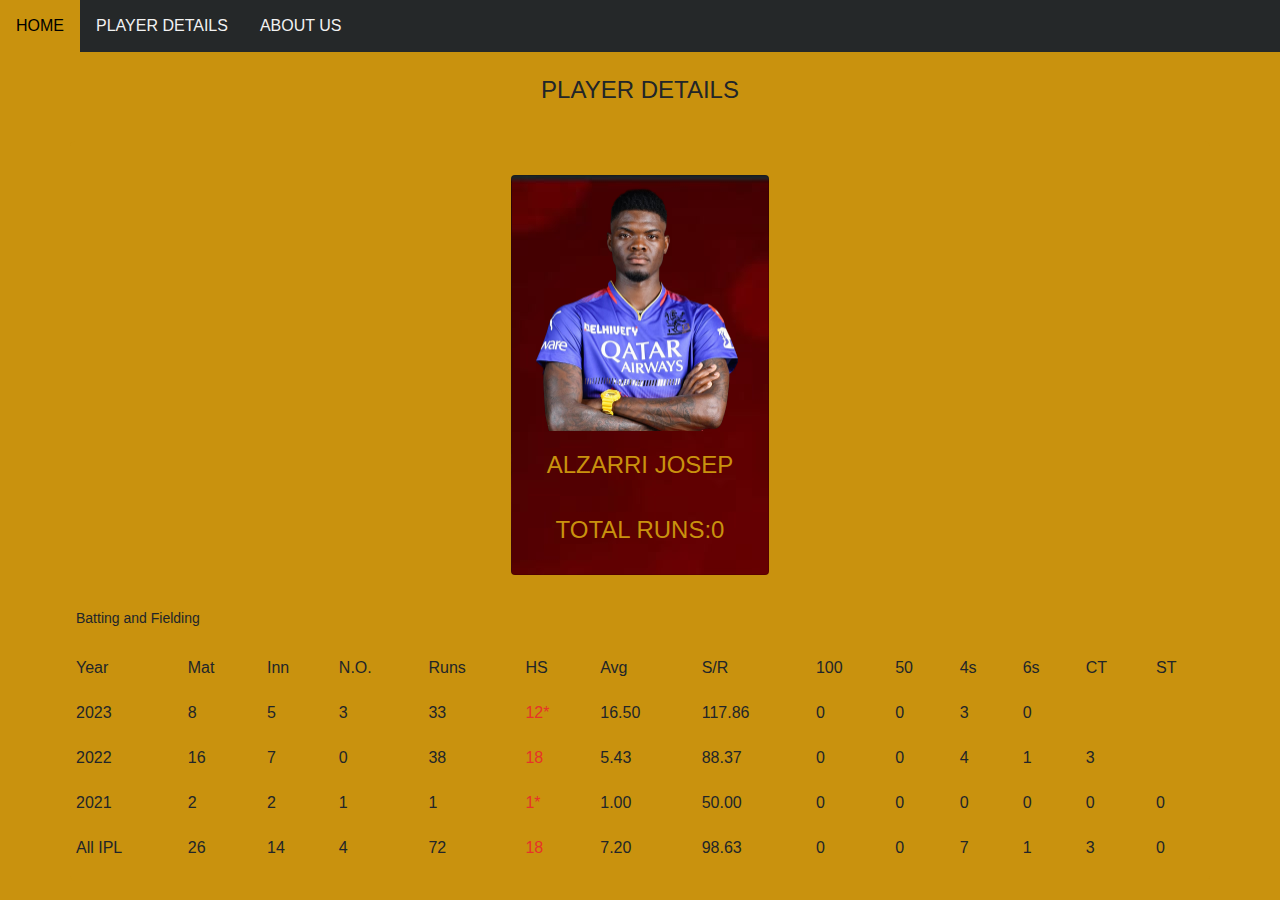
<file: ALZARRI JOSEP.html>
<!doctype html>
<html lang="en">
  <head>
    <title>Royal Challengers Bangalore</title>
    <!-- Required meta tags -->
    <meta charset="utf-8">
    <meta name="viewport" content="width=device-width, initial-scale=1, shrink-to-fit=no">

    <!-- Bootstrap CSS -->
    <link rel="stylesheet" href="https://stackpath.bootstrapcdn.com/bootstrap/4.3.1/css/bootstrap.min.css" integrity="sha384-ggOyR0iXCbMQv3Xipma34MD+dH/1fQ784/j6cY/iJTQUOhcWr7x9JvoRxT2MZw1T" crossorigin="anonymous">
    <link rel="stylesheet" href="cssnew.css">
  
</head>
  <body>
    
    <div class="topnav">
      <a href="index.html">HOME</a>
      <a href="#players">PLAYER DETAILS</a>
      <a href="#about us">ABOUT US</a>
    </div>



    <br><h4 style="text-align:center"  class="card-title">PLAYER DETAILS</h4></br>

    <div class="container">
      <div class="row">
    <div class="col-md-3 py-4 mx-auto">
      <div class="card text-left">
          <img class="card-img-top" src="10.png" alt="rcb player">
          <div class="card-body">
            
            <h4  style="text-align:center"    class="card-title">ALZARRI JOSEP</h4>
            <br><h4 style="text-align:center">TOTAL RUNS:0</h4></br>
          <h5 style="text-align:center">BOWLER</h5>
          </div>
        </div>
        </div>

        <table>
          <tbody>
            <tr>
              <th class="team-57" colspan="14">
                <h2 style="font-size: 14px;">Batting and Fielding</h2>
              </th>
            </tr>
            <tr>
              <td class="top">Year</td>
              <td title="Matches Played" class="top">Mat</td>
              <td title="Innings Batted" class="top">Inn</td>
              <td title="Not Out" class="top">N.O.</td>
              <td title="Runs Scored" class="top">Runs</td>
              <td title="Highest Inns Score" class="top">HS</td>
              <td title="Average" class="top">Avg</td>
              <td title="Batting Strike Rate" class="top">S/R</td>
              <td title="Hundreds Scored" class="top">100</td>
              <td title="Fifties Scored" class="top">50</td>
              <td title="Fours" class="top">4s</td>
              <td title="Sixes" class="top">6s</td>
              <td title="Catches Taken" class="top">CT</td>
              <td title="Stumpings Made" class="top">ST</td>
            </tr>
            <tr>
              <td class="oi-textalignleft">2023</td>
              <td>8</td>
              <td>5</td>
              <td>3</td>
              <td>33</td>
              <td class="HS">12*</td>
              <td>16.50</td>
              <td>117.86</td>
              <td>0</td>
              <td>0</td>
              <td>3</td>
              <td>0</td>
              <td></td>
              <td class="mt"></td>
            </tr>
            <tr>
              <td class="oi-textalignleft">2022</td>
              <td>16</td>
              <td>7</td>
              <td>0</td>
              <td>38</td>
              <td class="HS">18</td>
              <td>5.43</td>
              <td>88.37</td>
              <td>0</td>
              <td>0</td>
              <td>4</td>
              <td>1</td>
              <td>3</td>
              <td class="mt"></td>
            </tr>
            <tr>
              <td class="oi-textalignleft">2021</td>
              <td>2</td>
              <td>2</td>
              <td>1</td>
              <td>1</td>
              <td class="HS"> 1*</td>
              <td>1.00</td>
              <td>50.00</td>
              <td>0</td>
              <td>0</td>
              <td>0</td>
              <td>0</td>
              <td>0</td>
              <td class="mt">0</td>
            </tr>
            <tr>
              <td class="oi-textalignleft">All IPL</td>
              <td>26</td>
              <td>14</td>
              <td>4</td>
              <td>72</td>
              <td class="HS">18</td>
              <td>7.20</td>
              <td>98.63</td>
              <td>0</td>
              <td>0</td>
              <td>7</td>
              <td>1</td>
              <td>3</td>
              <td class="mt">0</td>
            </tr>
          </tbody>
        </table>
</file>
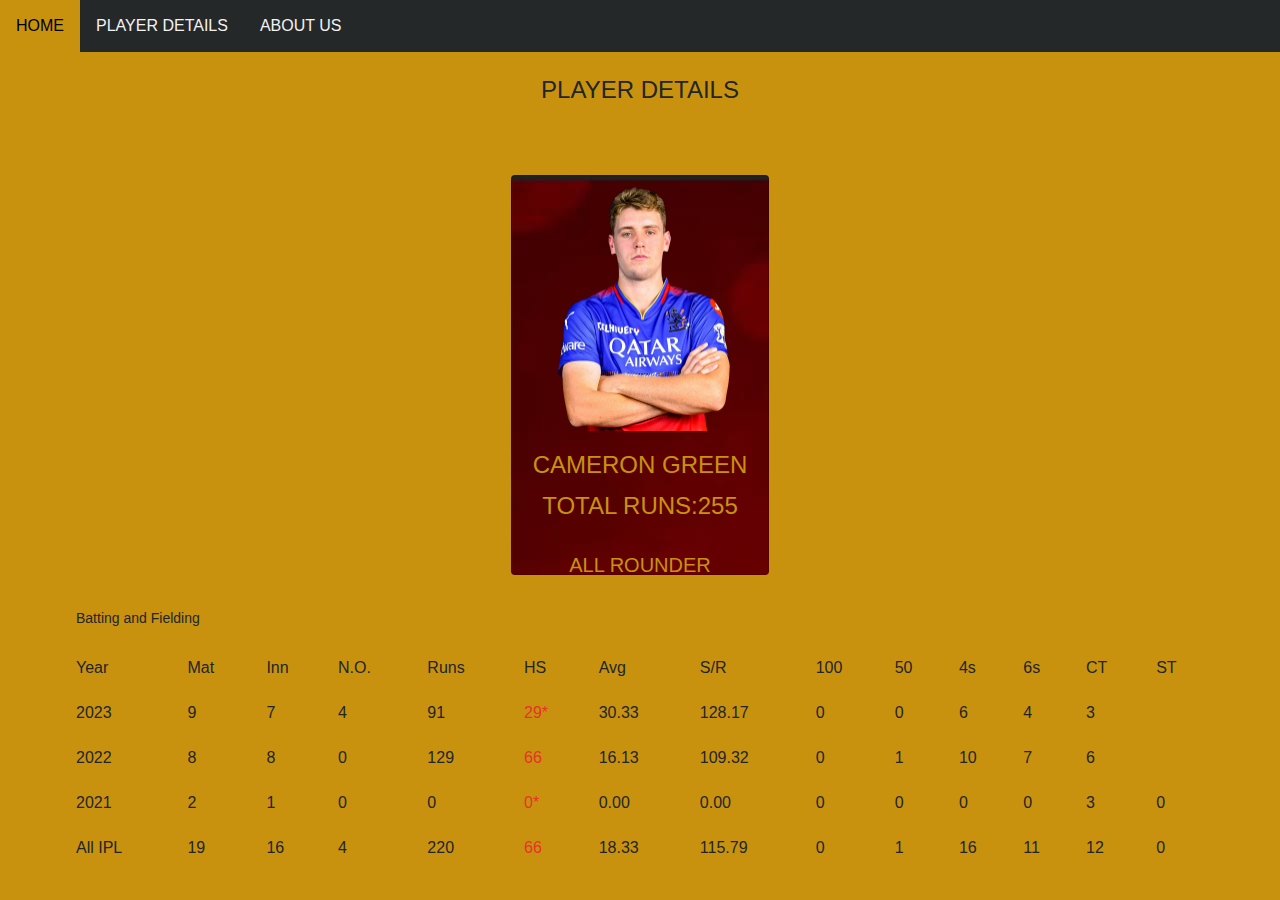
<file: CAMERON GREEN.html>
<!doctype html>
<html lang="en">
  <head>
    <title>Royal Challengers Bangalore</title>
    <!-- Required meta tags -->
    <meta charset="utf-8">
    <meta name="viewport" content="width=device-width, initial-scale=1, shrink-to-fit=no">

    <!-- Bootstrap CSS -->
    <link rel="stylesheet" href="https://stackpath.bootstrapcdn.com/bootstrap/4.3.1/css/bootstrap.min.css" integrity="sha384-ggOyR0iXCbMQv3Xipma34MD+dH/1fQ784/j6cY/iJTQUOhcWr7x9JvoRxT2MZw1T" crossorigin="anonymous">
    <link rel="stylesheet" href="cssnew.css">
  
</head>
  <body>
    
    <div class="topnav">
      <a href="index.html">HOME</a>
      <a href="#players">PLAYER DETAILS</a>
      <a href="#about us"> ABOUT US</a>
    </div>


    <br><h4 style="text-align:center"  class="card-title">PLAYER DETAILS</h4></br>
    <div class="container">
      <div class="row">
    <div class="col-md-3 py-4 mx-auto">
     
      <div class="card text-left">
          <img class="card-img-top" src="4.png" alt="rcb player">
          <div class="card-body">
            
            <h4   style="text-align:center"  class="card-title">CAMERON GREEN</h4>
            <h4 style="text-align:center">TOTAL RUNS:255 </h4>
          <br><h5 style="text-align:center">ALL ROUNDER</h5></br>
          </div>
        </div>
        </div>

        <table class="center1">
          <tbody>
            <tr>
              <th class="team-57" colspan="14">
                <h2 style="font-size: 14px;">Batting and Fielding</h2>
              </th>
            </tr>
            <tr>
              <td  class="top">Year</td>
              <td title="Matches Played"  class="top">Mat</td>
              <td title="Innings Batted"  class="top">Inn</td>
              <td title="Not Out"  class="top">N.O.</td>
              <td title="Runs Scored"  class="top">Runs</td>
              <td title="Highest Inns Score"  class="top">HS</td>
              <td title="Average"  class="top">Avg</td>
              <td title="Batting Strike Rate"  class="top">S/R</td>
              <td title="Hundreds Scored"  class="top">100</td>
              <td title="Fifties Scored"  class="top">50</td>
              <td title="Fours"  class="top">4s</td>
              <td title="Sixes"  class="top">6s</td>
              <td title="Catches Taken"  class="top">CT</td>
              <td title="Stumpings Made"  class="top">ST</td>
            </tr>
            <tr>
              <td class="oi-textalignleft">2023</td>
              <td>9</td>
              <td>7</td>
              <td>4</td>
              <td>91</td>
              <td class="HS">29*</td>
              <td>30.33</td>
              <td>128.17</td>
              <td>0</td>
              <td>0</td>
              <td>6</td>
              <td>4</td>
              <td>3</td>
              <td class="mt"></td>
            </tr>
            <tr>
              <td class="oi-textalignleft">2022</td>
              <td>8</td>
              <td>8</td>
              <td>0</td>
              <td>129</td>
              <td class="HS">66</td>
              <td>16.13</td>
              <td>109.32</td>
              <td>0</td>
              <td>1</td>
              <td>10</td>
              <td>7</td>
              <td>6</td>
              <td class="mt"></td>
            </tr>
            <tr>
              <td class="oi-textalignleft">2021</td>
              <td>2</td>
              <td>1</td>
              <td>0</td>
              <td>0</td>
              <td class="HS">0*</td>
              <td>0.00</td>
              <td>0.00</td>
              <td>0</td>
              <td>0</td>
              <td>0</td>
              <td>0</td>
              <td>3</td>
              <td class="mt">0</td>
            </tr>
            <tr>
              <td class="oi-textalignleft">All IPL</td>
              <td>19</td>
              <td>16</td>
              <td>4</td>
              <td>220</td>
              <td class="HS">66</td>
              <td>18.33</td>
              <td>115.79</td>
              <td>0</td>
              <td>1</td>
              <td>16</td>
              <td>11</td>
              <td>12</td>
              <td class="mt">0</td>
            </tr>
          </tbody>
        </table>
</file>
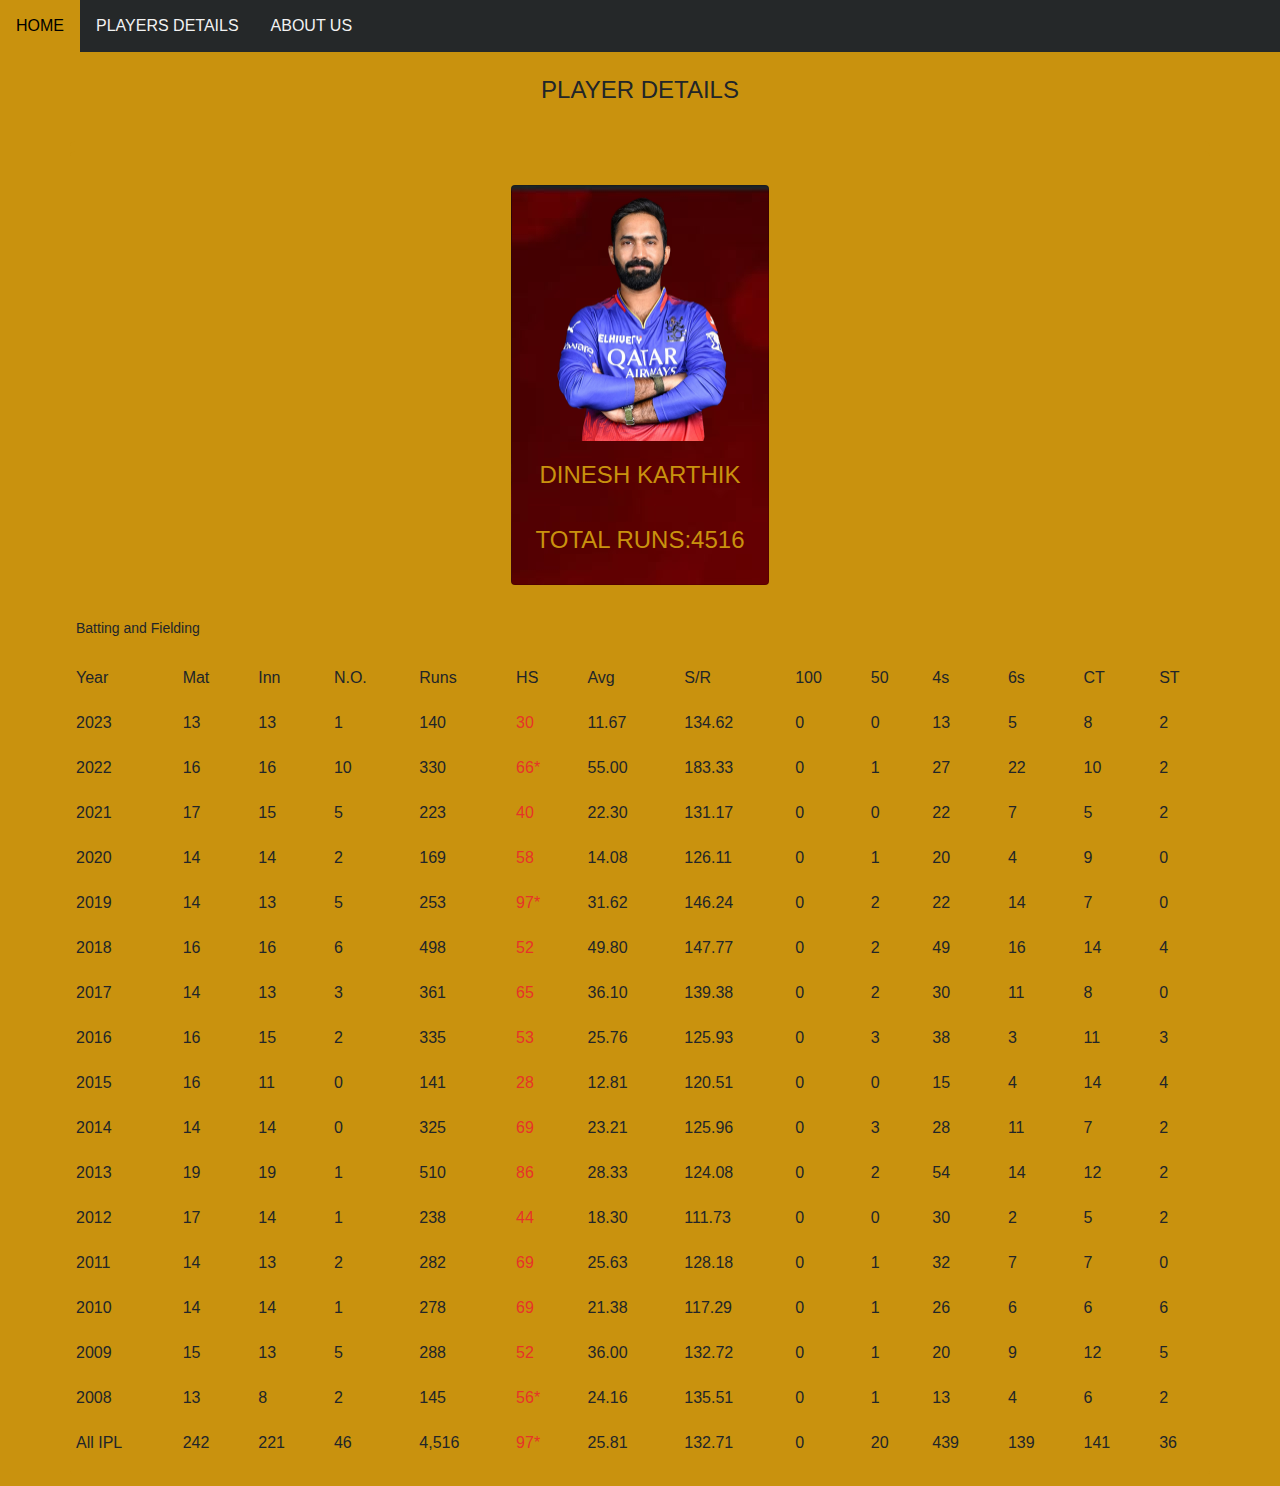
<file: DINESH KARTHIK.html>
<!doctype html>
<html lang="en">
  <head>
    <title>Royal Challengers Bangalore</title>
    <!-- Required meta tags -->
    <meta charset="utf-8">
    <meta name="viewport" content="width=device-width, initial-scale=1, shrink-to-fit=no">

    <!-- Bootstrap CSS -->
    <link rel="stylesheet" href="https://stackpath.bootstrapcdn.com/bootstrap/4.3.1/css/bootstrap.min.css" integrity="sha384-ggOyR0iXCbMQv3Xipma34MD+dH/1fQ784/j6cY/iJTQUOhcWr7x9JvoRxT2MZw1T" crossorigin="anonymous">
    <link rel="stylesheet" href="cssnew.css">
  
</head>
  <body>
    
    <div class="topnav">
      <a href="index.html">HOME</a>
      <a href="#players">PLAYERS DETAILS</a>
      <a href="#about us"> ABOUT US</a>
    </div>

    <br><h4 style="text-align:center"  class="card-title">PLAYER DETAILS</h4></br>

    <div class="container">
      <div class="row">
    <div class="container">
      <div class="row">
        <div class="col-md-3 py-4 mx-auto">
            <div class="card text-left">
              <img class="card-img-top" src="5.png" alt="rcb player">
              <div class="card-body">
               
                <h4 style="text-align:center"  class="card-title">DINESH KARTHIK</h4>
                <br><h4 style="text-align:center">TOTAL RUNS:4516 </h4></br>
              <br><h5 style="text-align:center">BATTER </h5></br>
              </div>
            </div>
        </div>


        <table>
          <tbody>
            <tr>
              <th class="team-57" colspan="14">
                <h2 style="font-size: 14px;">Batting and Fielding</h2>
              </th>
            </tr>
            <tr>
              <td class="top">Year</td>
              <td title="Matches Played"  class="top">Mat</td>
              <td title="Innings Batted"  class="top" >Inn</td>
              <td title="Not Out"  class="top">N.O.</td>
              <td title="Runs Scored"  class="top">Runs</td>
              <td title="Highest Inns Score"  class="top">HS</td>
              <td title="Average"  class="top">Avg</td>
              <td title="Batting Strike Rate"  class="top">S/R</td>
              <td title="Hundreds Scored"  class="top">100</td>
              <td title="Fifties Scored"  class="top">50</td>
              <td title="Fours"  class="top">4s</td>
              <td title="Sixes"  class="top">6s</td>
              <td title="Catches Taken"  class="top">CT</td>
              <td title="Stumpings Made" class="top">ST</td>
            </tr>
            <tr>
              <td class="oi-textalignleft">2023</td>
              <td  >13</td>
              <td>13</td>
              <td>1</td>
              <td>140</td>
              <td class="HS">30</td>
              <td>11.67</td>
              <td>134.62</td>
              <td>0</td>
              <td>0</td>
              <td>13</td>
              <td>5</td>
              <td>8</td>
              <td class="mt">2</td>
            </tr>
            <tr>
              <td class="oi-textalignleft">2022</td>
              <td >16</td>
              <td>16</td>
              <td>10</td>
              <td>330</td>
              <td class="HS">66*</td>
              <td>55.00</td>
              <td>183.33</td>
              <td>0</td>
              <td>1</td>
              <td>27</td>
              <td>22</td>
              <td>10</td>
              <td class="mt">2</td>
            </tr>
            <tr>
              <td class="oi-textalignleft">2021</td>
              <td >17</td>
              <td>15</td>
              <td>5</td>
              <td>223</td>
              <td class="HS">40</td>
              <td>22.30</td>
              <td>131.17</td>
              <td>0</td>
              <td>0</td>
              <td>22</td>
              <td>7</td>
              <td>5</td>
              <td class="mt">2</td>
            </tr>
            <tr>
              <td class="oi-textalignleft">2020</td>
              <td >14</td>
              <td>14</td>
              <td>2</td>
              <td>169</td>
              <td class="HS">58</td>
              <td>14.08</td>
              <td>126.11</td>
              <td>0</td>
              <td>1</td>
              <td>20</td>
              <td>4</td>
              <td>9</td>
              <td class="mt">0</td>
            </tr>
            <tr>
              <td class="oi-textalignleft">2019</td>
              <td>14</td>
              <td>13</td>
              <td>5</td>
              <td>253</td>
              <td class="HS">97*</td>
              <td>31.62</td>
              <td>146.24</td>
              <td>0</td>
              <td>2</td>
              <td>22</td>
              <td>14</td>
              <td>7</td>
              <td class="mt">0</td>
            </tr>
            <tr>
              <td class="oi-textalignleft">2018</td>
              <td>16</td>
              <td>16</td>
              <td>6</td>
              <td>498</td>
              <td class="HS">52</td>
              <td>49.80</td>
              <td>147.77</td>
              <td>0</td>
              <td>2</td>
              <td>49</td>
              <td>16</td>
              <td>14</td>
              <td class="mt">4</td>
            </tr>
            <tr>
              <td class="oi-textalignleft">2017</td>
              <td>14</td>
              <td>13</td>
              <td>3</td>
              <td>361</td>
              <td class="HS">65</td>
              <td>36.10</td>
              <td>139.38</td>
              <td>0</td>
              <td>2</td>
              <td>30</td>
              <td>11</td>
              <td>8</td>
              <td class="mt">0</td>
            </tr>
            <tr>
              <td class="oi-textalignleft">2016</td>
              <td>16</td>
              <td>15</td>
              <td>2</td>
              <td>335</td>
              <td class="HS">53</td>
              <td>25.76</td>
              <td>125.93</td>
              <td>0</td>
              <td>3</td>
              <td>38</td>
              <td>3</td>
              <td>11</td>
              <td class="mt">3</td>
            </tr>
            <tr>
              <td class="oi-textalignleft">2015</td>
              <td>16</td>
              <td>11</td>
              <td>0</td>
              <td>141</td>
              <td class="HS">28</td>
              <td>12.81</td>
              <td>120.51</td>
              <td>0</td>
              <td>0</td>
              <td>15</td>
              <td>4</td>
              <td>14</td>
              <td class="mt">4</td>
            </tr>
            <tr>
              <td class="oi-textalignleft">2014</td>
              <td>14</td>
              <td>14</td>
              <td>0</td>
              <td>325</td>
              <td class="HS">69</td>
              <td>23.21</td>
              <td>125.96</td>
              <td>0</td>
              <td>3</td>
              <td>28</td>
              <td>11</td>
              <td>7</td>
              <td class="mt">2</td>
            </tr>
            <tr>
              <td class="oi-textalignleft">2013</td>
              <td>19</td>
              <td>19</td>
              <td>1</td>
              <td>510</td>
              <td class="HS">86</td>
              <td>28.33</td>
              <td>124.08</td>
              <td>0</td>
              <td>2</td>
              <td>54</td>
              <td>14</td>
              <td>12</td>
              <td class="mt">2</td>
            </tr>
            <tr>
              <td class="oi-textalignleft">2012</td>
              <td>17</td>
              <td>14</td>
              <td>1</td>
              <td>238</td>
              <td class="HS">44</td>
              <td>18.30</td>
              <td>111.73</td>
              <td>0</td>
              <td>0</td>
              <td>30</td>
              <td>2</td>
              <td>5</td>
              <td class="mt">2</td>
            </tr>
            <tr>
              <td class="oi-textalignleft">2011</td>
              <td>14</td>
              <td>13</td>
              <td>2</td>
              <td>282</td>
              <td class="HS">69</td>
              <td>25.63</td>
              <td>128.18</td>
              <td>0</td>
              <td>1</td>
              <td>32</td>
              <td>7</td>
              <td>7</td>
              <td class="mt">0</td>
            </tr>
            <tr>
              <td class="oi-textalignleft">2010</td>
              <td>14</td>
              <td>14</td>
              <td>1</td>
              <td>278</td>
              <td class="HS">69</td>
              <td>21.38</td>
              <td>117.29</td>
              <td>0</td>
              <td>1</td>
              <td>26</td>
              <td>6</td>
              <td>6</td>
              <td class="mt">6</td>
            </tr>
            <tr>
              <td class="oi-textalignleft">2009</td>
              <td>15</td>
              <td>13</td>
              <td>5</td>
              <td>288</td>
              <td class="HS">52</td>
              <td>36.00</td>
              <td>132.72</td>
              <td>0</td>
              <td>1</td>
              <td>20</td>
              <td>9</td>
              <td>12</td>
              <td class="mt">5</td>
            </tr>
            <tr>
              <td class="oi-textalignleft">2008</td>
              <td>13</td>
              <td>8</td>
              <td>2</td>
              <td>145</td>
              <td class="HS">56*</td>
              <td>24.16</td>
              <td>135.51</td>
              <td>0</td>
              <td>1</td>
              <td>13</td>
              <td>4</td>
              <td>6</td>
              <td class="mt">2</td>
            </tr>
            <tr>
              <td class="oi-textalignleft">All IPL</td>
              <td>242</td>
              <td>221</td>
              <td>46</td>
              <td>4,516</td>
              <td class="HS">97*</td>
              <td>25.81</td>
              <td>132.71</td>
              <td>0</td>
              <td>20</td>
              <td>439</td>
              <td>139</td>
              <td>141</td>
              <td class="mt">36</td>
            </tr>
          </tbody>
        </table>
</file>
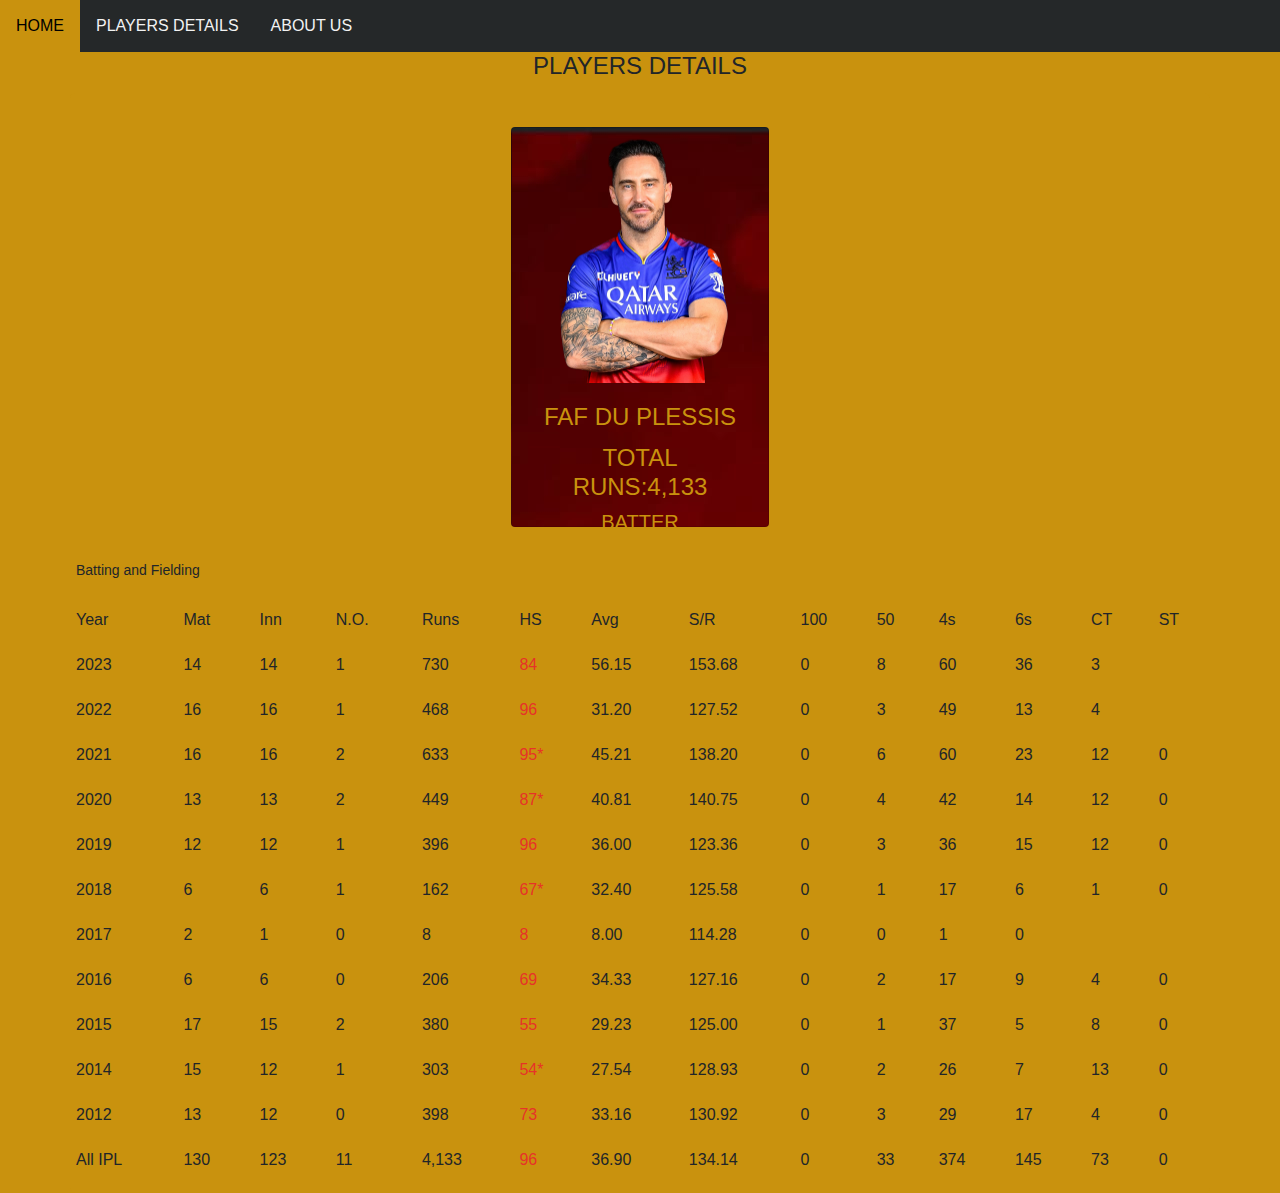
<file: FAF DU PLESSIS.html>
<!doctype html>
<html lang="en">

<head>
  <title>Royal Challengers Bangalore</title>
  <!-- Required meta tags -->
  <meta charset="utf-8">
  <meta name="viewport" content="width=device-width, initial-scale=1, shrink-to-fit=no">

  <!-- Bootstrap CSS -->
  <link rel="stylesheet" href="https://stackpath.bootstrapcdn.com/bootstrap/4.3.1/css/bootstrap.min.css"
    integrity="sha384-ggOyR0iXCbMQv3Xipma34MD+dH/1fQ784/j6cY/iJTQUOhcWr7x9JvoRxT2MZw1T" crossorigin="anonymous">
  <link rel="stylesheet" href="cssnew.css">

</head>

<body>

  <div class="topnav">
    <a href="index.html">HOME</a>
    <a href="#players">PLAYERS DETAILS</a>
    <a href="#about us"> ABOUT US</a>
  </div>


  <h4 style="text-align:center" class="card-title">PLAYERS DETAILS</h4>
  <div class="container">
    <div class="row">
      <div class="col-md-3 py-4 mx-auto">
        <div class="card text-left">
          <img class="card-img-top" src="1.png" alt="rcb player">
          <div class="card-body">
            <h4 style="text-align:center" class="card-title">FAF DU PLESSIS</h4>
            <h4 style="text-align:center">TOTAL RUNS:4,133 </h4>
            <h5 style="text-align:center">BATTER </h5>
          </div>
        </div>
        </div>
        <table class="center">
          <tbody>
            <tr>
              <th class="team-57" colspan="14">
                <h2 style="font-size: 14px;">Batting and Fielding</h2>
              </th>
            </tr>
            <tr>
              <td  class="top">Year</td>
              <td title="Matches Played"  class="top">Mat</td>
              <td title="Innings Batted"  class="top">Inn</td>
              <td title="Not Out"  class="top">N.O.</td>
              <td title="Runs Scored"  class="top">Runs</td>
              <td title="Highest Inns Score"  class="top">HS</td>
              <td title="Average"  class="top">Avg</td>
              <td title="Batting Strike Rate"  class="top">S/R</td>
              <td title="Hundreds Scored" class="top">100</td>
              <td title="Fifties Scored"  class="top">50</td>
              <td title="Fours"  class="top">4s</td>
              <td title="Sixes"  class="top">6s</td>
              <td title="Catches Taken"  class="top">CT</td>
              <td title="Stumpings Made"  class="top">ST</td>
            </tr>
            <tr>
              <td class="oi-textalignleft">2023</td>
              <td>14</td>
              <td>14</td>
              <td>1</td>
              <td>730</td>
              <td class="HS">84</td>
              <td>56.15</td>
              <td>153.68</td>
              <td>0</td>
              <td>8</td>
              <td>60</td>
              <td>36</td>
              <td>3</td>
              <td class="mt"></td>
            </tr>
            <tr>
              <td class="oi-textalignleft">2022</td>
              <td>16</td>
              <td>16</td>
              <td>1</td>
              <td>468</td>
              <td class="HS">96</td>
              <td>31.20</td>
              <td>127.52</td>
              <td>0</td>
              <td>3</td>
              <td>49</td>
              <td>13</td>
              <td>4</td>
              <td class="mt"></td>
            </tr>
            <tr>
              <td class="oi-textalignleft">2021</td>
              <td>16</td>
              <td>16</td>
              <td>2</td>
              <td>633</td>
              <td class="HS">95*</td>
              <td>45.21</td>
              <td>138.20</td>
              <td>0</td>
              <td>6</td>
              <td>60</td>
              <td>23</td>
              <td>12</td>
              <td class="mt">0</td>
            </tr>
            <tr>
              <td class="oi-textalignleft">2020</td>
              <td>13</td>
              <td>13</td>
              <td>2</td>
              <td>449</td>
              <td class="HS">87*</td>
              <td>40.81</td>
              <td>140.75</td>
              <td>0</td>
              <td>4</td>
              <td>42</td>
              <td>14</td>
              <td>12</td>
              <td class="mt">0</td>
            </tr>
            <tr>
              <td class="oi-textalignleft">2019</td>
              <td>12</td>
              <td>12</td>
              <td>1</td>
              <td>396</td>
              <td class="HS">96</td>
              <td>36.00</td>
              <td>123.36</td>
              <td>0</td>
              <td>3</td>
              <td>36</td>
              <td>15</td>
              <td>12</td>
              <td class="mt">0</td>
            </tr>
            <tr>
              <td class="oi-textalignleft">2018</td>
              <td>6</td>
              <td>6</td>
              <td>1</td>
              <td>162</td>
              <td class="HS">67*</td>
              <td>32.40</td>
              <td>125.58</td>
              <td>0</td>
              <td>1</td>
              <td>17</td>
              <td>6</td>
              <td>1</td>
              <td class="mt">0</td>
            </tr>
            <tr>
              <td class="oi-textalignleft">2017</td>
              <td>2</td>
              <td>1</td>
              <td>0</td>
              <td>8</td>
              <td class="HS">8</td>
              <td>8.00</td>
              <td>114.28</td>
              <td>0</td>
              <td>0</td>
              <td>1</td>
              <td>0</td>
              <td></td>
              <td class="mt"></td>
            </tr>
            <tr>
              <td class="oi-textalignleft">2016</td>
              <td>6</td>
              <td>6</td>
              <td>0</td>
              <td>206</td>
              <td class="HS">69</td>
              <td>34.33</td>
              <td>127.16</td>
              <td>0</td>
              <td>2</td>
              <td>17</td>
              <td>9</td>
              <td>4</td>
              <td class="mt">0</td>
            </tr>
            <tr>
              <td class="oi-textalignleft">2015</td>
              <td>17</td>
              <td>15</td>
              <td>2</td>
              <td>380</td>
              <td class="HS">55</td>
              <td>29.23</td>
              <td>125.00</td>
              <td>0</td>
              <td>1</td>
              <td>37</td>
              <td>5</td>
              <td>8</td>
              <td class="mt">0</td>
            </tr>
            <tr>
              <td class="oi-textalignleft">2014</td>
              <td>15</td>
              <td>12</td>
              <td>1</td>
              <td>303</td>
              <td class="HS">54*</td>
              <td>27.54</td>
              <td>128.93</td>
              <td>0</td>
              <td>2</td>
              <td>26</td>
              <td>7</td>
              <td>13</td>
              <td class="mt">0</td>
            </tr>
            <tr>
              <td class="oi-textalignleft">2012</td>
              <td>13</td>
              <td>12</td>
              <td>0</td>
              <td>398</td>
              <td class="HS">73</td>
              <td>33.16</td>
              <td>130.92</td>
              <td>0</td>
              <td>3</td>
              <td>29</td>
              <td>17</td>
              <td>4</td>
              <td class="mt">0</td>
            </tr>
            <tr>
              <td class="oi-textalignleft">All IPL</td>
              <td>130</td>
              <td>123</td>
              <td>11</td>
              <td>4,133</td>
              <td class="HS">96</td>
              <td>36.90</td>
              <td>134.14</td>
              <td>0</td>
              <td>33</td>
              <td>374</td>
              <td>145</td>
              <td>73</td>
              <td class="mt">0</td>
            </tr>
          </tbody>
        </table>
        </div>
    </div>
  
    </body>
    </html>
</file>
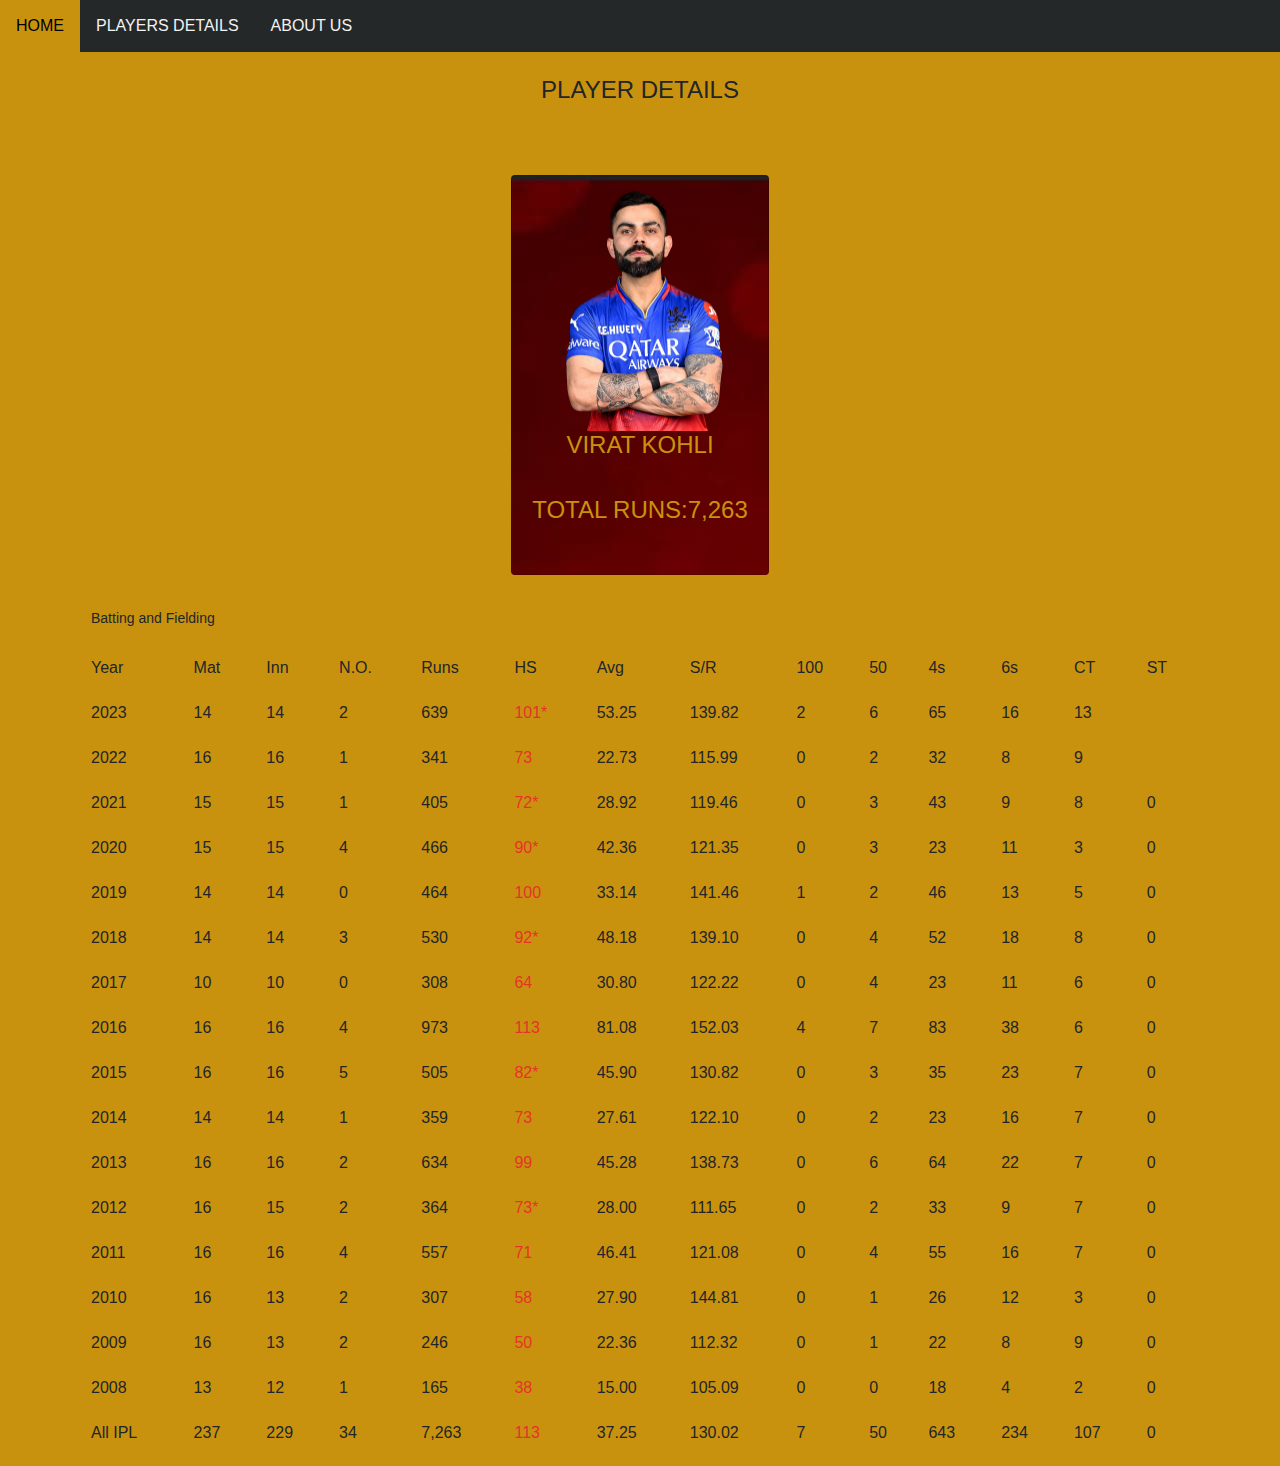
<file: VIRAT KOHLI.html>
<!doctype html>
<html lang="en">
  <head>
    <title>Royal Challengers Bangalore</title>
    <!-- Required meta tags -->
    <meta charset="utf-8">
    <meta name="viewport" content="width=device-width, initial-scale=1, shrink-to-fit=no">

    <!-- Bootstrap CSS -->
    <link rel="stylesheet" href="https://stackpath.bootstrapcdn.com/bootstrap/4.3.1/css/bootstrap.min.css" integrity="sha384-ggOyR0iXCbMQv3Xipma34MD+dH/1fQ784/j6cY/iJTQUOhcWr7x9JvoRxT2MZw1T" crossorigin="anonymous">
    <link rel="stylesheet" href="cssnew.css">
  
</head>
  <body>
    
    <div class="topnav">
      <a href="index.html">HOME</a>
      <a href="#players">PLAYERS DETAILS</a>
      <a href="#about us"> ABOUT US</a>
    </div>
    
   <br><h4 style="text-align:center"  class="card-title">PLAYER DETAILS</h4></br>

    <div class="container">
      <div class="row">
    <div class="col-md-3 py-4 mx-auto">
      <div class="card text-left">
          <img class="card-img-top" src="3.png" alt="rcb player">
          
            <h4   style="text-align:center"  class="card-title">VIRAT KOHLI</h4>
            <br><h4 style="text-align:center">TOTAL RUNS:7,263 </h4></br>
          <br><h5 style="text-align:center">BATTER </h5></br>
          </div>
        </div>
        </div>
        

        <table class="center1">
          <tbody>
            <tr>
              <th class="team-57" colspan="14">
                <h2 style="font-size: 14px;">Batting and Fielding</h2>
              </th>
            </tr>
            <tr>
              <td class="top">Year</td>
              <td title="Matches Played" class="top">Mat</td>
              <td title="Innings Batted" class="top">Inn</td>
              <td title="Not Out" class="top">N.O.</td>
              <td title="Runs Scored" class="top">Runs</td>
              <td title="Highest Inns Score" class="top">HS</td>
              <td title="Average" class="top">Avg</td>
              <td title="Batting Strike Rate" class="top">S/R</td>
              <td title="Hundreds Scored" class="top">100</td>
              <td title="Fifties Scored" class="top">50</td>
              <td title="Fours" class="top">4s</td>
              <td title="Sixes" class="top">6s</td>
              <td title="Catches Taken" class="top">CT</td>
              <td title="Stumpings Made" class="top">ST</td>
            </tr>
            <tr>
              <td class="oi-textalignleft">2023</td>
              <td>14</td>
              <td>14</td>
              <td>2</td>
              <td>639</td>
              <td class="HS">101*</td>
              <td>53.25</td>
              <td>139.82</td>
              <td>2</td>
              <td>6</td>
              <td>65</td>
              <td>16</td>
              <td>13</td>
              <td class="mt"></td>
            </tr>
            <tr>
              <td class="oi-textalignleft">2022</td>
              <td>16</td>
              <td>16</td>
              <td>1</td>
              <td>341</td>
              <td class="HS">73</td>
              <td>22.73</td>
              <td>115.99</td>
              <td>0</td>
              <td>2</td>
              <td>32</td>
              <td>8</td>
              <td>9</td>
              <td class="mt"></td>
            </tr>
            <tr>
              <td class="oi-textalignleft">2021</td>
              <td>15</td>
              <td>15</td>
              <td>1</td>
              <td>405</td>
              <td class="HS">72*</td>
              <td>28.92</td>
              <td>119.46</td>
              <td>0</td>
              <td>3</td>
              <td>43</td>
              <td>9</td>
              <td>8</td>
              <td class="mt">0</td>
            </tr>
            <tr>
              <td class="oi-textalignleft">2020</td>
              <td>15</td>
              <td>15</td>
              <td>4</td>
              <td>466</td>
              <td class="HS">90*</td>
              <td>42.36</td>
              <td>121.35</td>
              <td>0</td>
              <td>3</td>
              <td>23</td>
              <td>11</td>
              <td>3</td>
              <td class="mt">0</td>
            </tr>
            <tr>
              <td class="oi-textalignleft">2019</td>
              <td>14</td>
              <td>14</td>
              <td>0</td>
              <td>464</td>
              <td class="HS" >100</td>
              <td>33.14</td>
              <td>141.46</td>
              <td>1</td>
              <td>2</td>
              <td>46</td>
              <td>13</td>
              <td>5</td>
              <td class="mt">0</td>
            </tr>
            <tr>
              <td class="oi-textalignleft">2018</td>
              <td>14</td>
              <td>14</td>
              <td>3</td>
              <td>530</td>
              <td class="HS">92*</td>
              <td>48.18</td>
              <td>139.10</td>
              <td>0</td>
              <td>4</td>
              <td>52</td>
              <td>18</td>
              <td>8</td>
              <td class="mt">0</td>
            </tr>
            <tr>
              <td class="oi-textalignleft">2017</td>
              <td>10</td>
              <td>10</td>
              <td>0</td>
              <td>308</td>
              <td class="HS">64</td>
              <td>30.80</td>
              <td>122.22</td>
              <td>0</td>
              <td>4</td>
              <td>23</td>
              <td>11</td>
              <td>6</td>
              <td class="mt">0</td>
            </tr>
            <tr>
              <td class="oi-textalignleft">2016</td>
              <td>16</td>
              <td>16</td>
              <td>4</td>
              <td>973</td>
              <td class="HS">113</td>
              <td>81.08</td>
              <td>152.03</td>
              <td>4</td>
              <td>7</td>
              <td>83</td>
              <td>38</td>
              <td>6</td>
              <td class="mt">0</td>
            </tr>
            <tr>
              <td class="oi-textalignleft">2015</td>
              <td>16</td>
              <td>16</td>
              <td>5</td>
              <td>505</td>
              <td class="HS">82*</td>
              <td>45.90</td>
              <td>130.82</td>
              <td>0</td>
              <td>3</td>
              <td>35</td>
              <td>23</td>
              <td>7</td>
              <td class="mt">0</td>
            </tr>
            <tr>
              <td class="oi-textalignleft">2014</td>
              <td>14</td>
              <td>14</td>
              <td>1</td>
              <td>359</td>
              <td class="HS">73</td>
              <td>27.61</td>
              <td>122.10</td>
              <td>0</td>
              <td>2</td>
              <td>23</td>
              <td>16</td>
              <td>7</td>
              <td class="mt">0</td>
            </tr>
            <tr>
              <td class="oi-textalignleft">2013</td>
              <td>16</td>
              <td>16</td>
              <td>2</td>
              <td>634</td>
              <td class="HS">99</td>
              <td>45.28</td>
              <td>138.73</td>
              <td>0</td>
              <td>6</td>
              <td>64</td>
              <td>22</td>
              <td>7</td>
              <td class="mt">0</td>
            </tr>
            <tr>
              <td class="oi-textalignleft">2012</td>
              <td>16</td>
              <td>15</td>
              <td>2</td>
              <td>364</td>
              <td class="HS">73*</td>
              <td>28.00</td>
              <td>111.65</td>
              <td>0</td>
              <td>2</td>
              <td>33</td>
              <td>9</td>
              <td>7</td>
              <td class="mt">0</td>
            </tr>
            <tr>
              <td class="oi-textalignleft">2011</td>
              <td>16</td>
              <td>16</td>
              <td>4</td>
              <td>557</td>
              <td class="HS">71</td>
              <td>46.41</td>
              <td>121.08</td>
              <td>0</td>
              <td>4</td>
              <td>55</td>
              <td>16</td>
              <td>7</td>
              <td class="mt">0</td>
            </tr>
            <tr>
              <td class="oi-textalignleft">2010</td>
              <td>16</td>
              <td>13</td>
              <td>2</td>
              <td>307</td>
              <td class="HS">58</td>
              <td>27.90</td>
              <td>144.81</td>
              <td>0</td>
              <td>1</td>
              <td>26</td>
              <td>12</td>
              <td>3</td>
              <td class="mt">0</td>
            </tr>
            <tr>
              <td class="oi-textalignleft">2009</td>
              <td>16</td>
              <td>13</td>
              <td>2</td>
              <td>246</td>
              <td class="HS">50</td>
              <td>22.36</td>
              <td>112.32</td>
              <td>0</td>
              <td>1</td>
              <td>22</td>
              <td>8</td>
              <td>9</td>
              <td class="mt">0</td>
            </tr>
            <tr>
              <td class="oi-textalignleft">2008</td>
              <td>13</td>
              <td>12</td>
              <td>1</td>
              <td>165</td>
              <td class="HS">38</td>
              <td>15.00</td>
              <td>105.09</td>
              <td>0</td>
              <td>0</td>
              <td>18</td>
              <td>4</td>
              <td>2</td>
              <td class="mt">0</td>
            </tr>
            <tr>
              <td class="oi-textalignleft">All IPL</td>
              <td>237</td>
              <td>229</td>
              <td>34</td>
              <td>7,263</td>
              <td class="HS">113</td>
              <td>37.25</td>
              <td>130.02</td>
              <td>7</td>
              <td>50</td>
              <td>643</td>
              <td>234</td>
              <td>107</td>
              <td class="mt">0</td>
            
              
            </tr>
          </tbody>
        </table>
</file>
<file: cssnew.css>
* {
  box-sizing: border-box;
  font-family: Arial, Helvetica, sans-serif;
}

body {
  margin: 0;
  font-family: Arial, Helvetica, sans-serif;
  background-color: #C9920E; 
}

/* Style the top navigation bar */
.topnav {
  overflow: hidden;
  background-color: #252829; 
}

/* Style the topnav links */
.topnav a {
  float: left;
  color: #f2f2f2;
  text-align: center;
  padding: 14px 16px;
  text-decoration: none;
}

.topnav a:hover {
  background-color: #C9920E;
  color: black;
}

/* Style the content */
.banner {
  background: url("teamrcb.jpeg");
  background-color: #C9920E; 
  background-repeat: no-repeat;
  background-position: center center;
  background-size: cover;
  height: 700px;
  width: 1620px;
}

/* Style the footer */
.footer {
  background-color: #f2efef;
  padding: 10px;
}

.card {
  background: url("RCB Background.jpeg");
  height: 400px;
  width: fit-content;
}

.card img {
  transition: transform 0.3s ease; /* Smooth transition for the transform */
}

.card img:active {
  transform: scale(1.1); /* Scale up the image when clicked */
}

.card img:hover {
  transform: scale(1.05); /* Slightly scale up the image on hover */
}

.card h4 {
  color: #C9920E; 
}

.card h5 {
  color: #C9920E; 
}

.moving-left button {
  left: 8px;
  position: absolute;
  top: 30px;
  z-index: 99;
}

p.solid {
  border-style: solid;
}

table {
  font-family: Arial, sans-serif;
  border-collapse: collapse;
  width: 100%;
}

.center1 {
  margin-left: auto;
  margin-right: auto;
}

td,
th {
  border: 1px solid #C9920E; 
  text-align: left;
  padding: 10px;
}

tr:nth-child(even) {
  background-color: #C9920E; 
}

/* contact us page */

* {
  box-sizing: border-box;
}

/* Style inputs */
input[type=text],
select,
textarea {
  width: 100%;
  padding: 12px;
  border: 1px solid #C9920E;
  margin-top: 6px;
  margin-bottom: 16px;
  resize: vertical;
}

input[type=submit] {
  background-color: #C9920E;
  color: white;
  padding: 12px 20px;
  border: none;
  cursor: pointer;
}

input[type=submit]:hover {
  background-color: #e63329;
}

/* Style the container/contact section */
.container {
  border-radius: 5px;
  background-color: #C9920E;
  padding: 10px;
}

/* Create two columns that float next to each other */
.column {
  float: left;
  width: 50%;
  margin-top: 6px;
  padding: 20px;
}

/* Clear floats after the columns */
.row:after {
  content: "";
  display: table;
  clear: both;
}

/* Responsive layout - when the screen is less than 600px wide, make the two columns stack on top of each other instead of next to each other */
@media screen and (max-width: 600px) {
  .column,
  input[type=submit] {
      width: 100%;
      margin-top: 0;
  }
}
.HS {
  color: #e63329; 
}
h1 {
  text-align: center;
}
</file>
